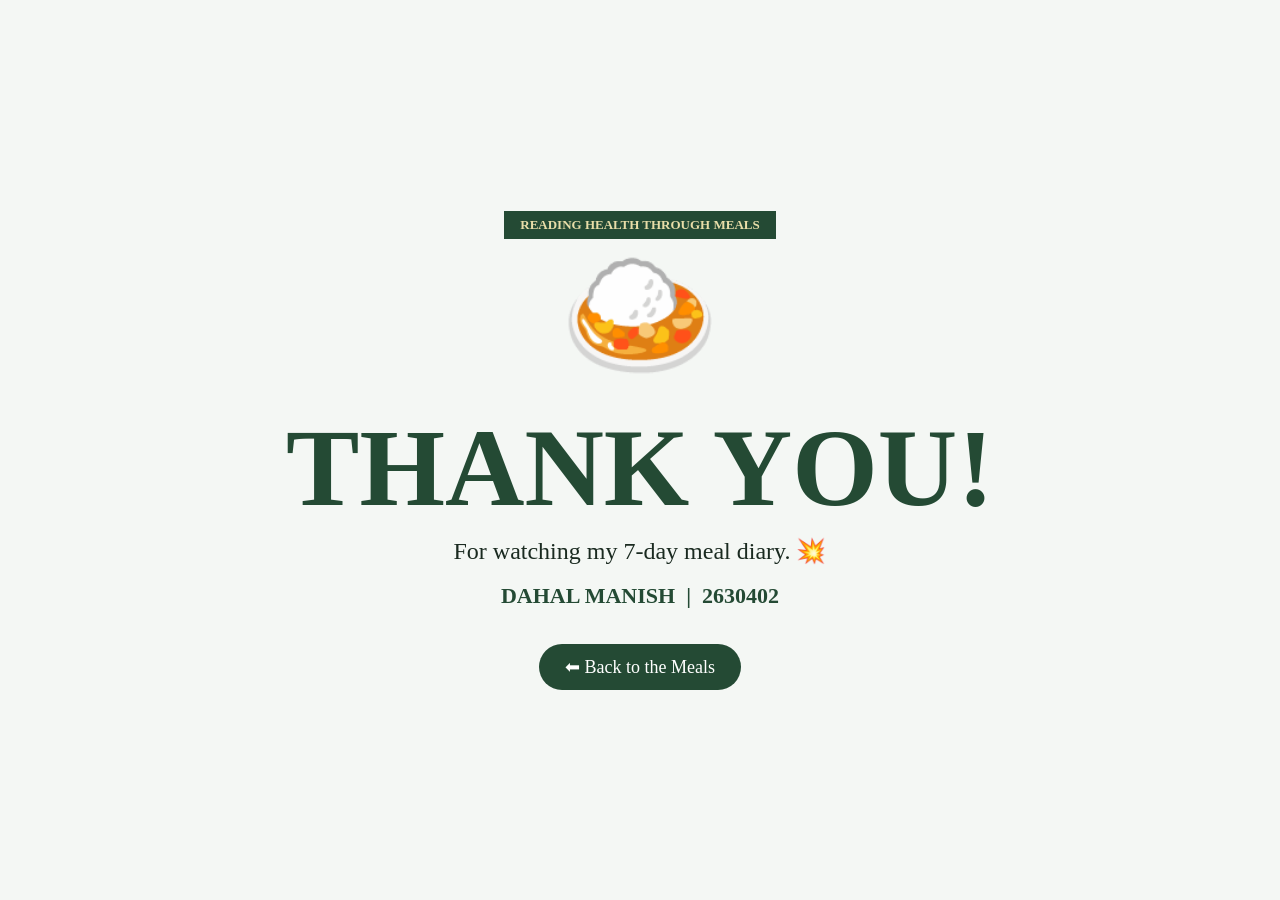
<file: thankyou.html>
<!DOCTYPE html>
<html lang="en"><head><meta charset="utf-8">
<meta name="viewport" content="width=device-width, initial-scale=1, viewport-fit=cover">
<title>Thank You!</title>
<style>
:root{--g:#244a34;--gold:#e8dda8;--bg:#f4f7f4;--ink:#1a2a20}
@media (prefers-color-scheme:dark){:root{--bg:#101a14;--ink:#eaf2ec}}
*{box-sizing:border-box}body{margin:0;min-height:100vh;display:grid;place-items:center;background:var(--bg);color:var(--ink);font-family:Georgia,serif;text-align:center;padding:24px;overflow:hidden}
.box{max-width:720px}.tag{display:inline-block;background:var(--g);color:var(--gold);padding:6px 16px;font-weight:700;font-size:13px}
h1{font-size:clamp(46px,12vw,110px);margin:22px 0 6px;color:var(--g);line-height:1}
@media (prefers-color-scheme:dark){h1{color:#9fd4b0}}
.big{font-size:clamp(60px,16vw,130px);cursor:pointer;display:inline-block;animation:bob 1.6s ease-in-out infinite;user-select:none}
@keyframes bob{50%{transform:translateY(-14px) rotate(6deg)}}
p{font-size:clamp(17px,3.5vw,24px);line-height:1.5;margin:10px 0}
.me{font-weight:700;color:var(--g);font-size:22px}@media (prefers-color-scheme:dark){.me{color:#9fd4b0}}
a.btn{display:inline-block;margin-top:22px;background:var(--g);color:#fff;text-decoration:none;padding:12px 26px;border-radius:30px;font-size:18px}
.e{position:fixed;top:-50px;font-size:30px;pointer-events:none;animation:fall linear forwards}
@keyframes fall{to{transform:translateY(115vh) rotate(540deg)}}
</style></head><body>
<div class="box">
<span class="tag">READING HEALTH THROUGH MEALS</span>
<div><span class="big" id="b" title="Tap me!">🍛</span></div>
<h1>THANK YOU!</h1>
<p id="m">For watching my 7-day meal diary. 💥</p>
<p class="me">DAHAL MANISH &nbsp;|&nbsp; 2630402</p>
<a class="btn" href="index.html">⬅ Back to the Meals</a>
</div>
<script>
const E=['🍛','🍚','🥟','🍜','🥛','🍎','🍮','🥔','🌶️','🍗','🐟','🥚','🎉'];
const M=["Dal bhat power, 24 hour! 💪","Mom approves this presentation. 👩‍🍳","Please clap. Or at least don't blast me. 👏","Now go eat something healthy. 🥦","Tummy says thank you too. 😋","The fridge has been notified. 🧊"];
function drop(n){for(let i=0;i<n;i++){const d=document.createElement('div');d.className='e';d.textContent=E[Math.floor(Math.random()*E.length)];d.style.left=Math.random()*100+'vw';d.style.animationDuration=(2.5+Math.random()*3)+'s';d.style.animationDelay=Math.random()*1.5+'s';document.body.appendChild(d);setTimeout(()=>d.remove(),7500)}}
drop(40);let k=0;
document.getElementById('b').onclick=()=>{drop(30);document.getElementById('m').textContent=M[k++%M.length];document.getElementById('b').textContent=E[Math.floor(Math.random()*12)]};
</script></body></html>
</file>
